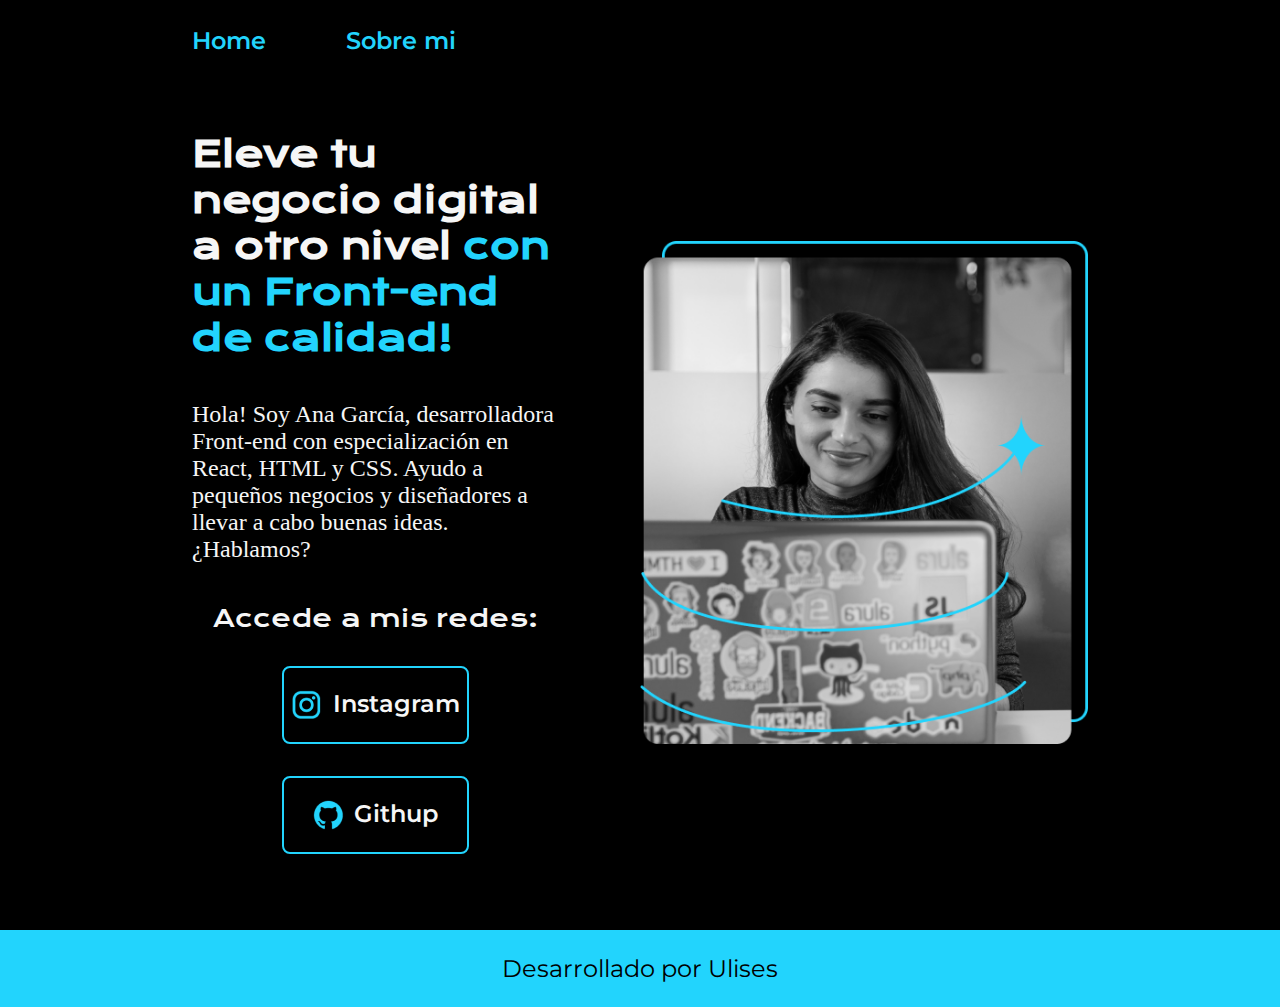
<file: index.html>
<!DOCTYPE html>
<html lang="es">
<head>
    <meta charset="UTF-8">
    <meta name="viewport" content="width=device-width, initial-scale=1.0">
    <title>Portafolio</title>
    <link rel="stylesheet" href="./styles/style.css"> 
</head>
<body>
    <header class="header">
        <nav class="header_menu">
            <a class="header_menu_link"href="index.html">Home</a>
            <a class="header_menu_link"href="about.html">Sobre mi</a>
        </nav>
    </header>
    <main class="presentacion">
      <section class="presentacion_contenido">
        <h1 class="presentacion_conteenido_titulo">
            Eleve tu negocio digital a otro nivel 
            <strong class="titulo-destaque">con un Front-end de calidad!</strong> 
        </h1>
            <p class="presentacion_contenido_texto"> Hola! Soy Ana García, 
            desarrolladora Front-end con 
            especialización en React, HTML y CSS. Ayudo a pequeños 
            negocios y diseñadores a llevar a cabo buenas ideas. 
            ¿Hablamos?
            </p>
            <div class="presentacion_enlace">
                <h2 class="presentacion_enlace_subtitulo">Accede a mis redes:</h2>
                <a class="presentacion_enlace_link" href="https://www.instagram.com/"> 
                    <img src="./assets/instagram.png">
                     Instagram</a>
                <a class="presentacion_enlace_link" href="https://github.com/"> 
                    <img src="./assets/github.png">
                     Githup
                </a>
            </div>
        </section>
        <img class="presentacion_imagen" src="Imagem.png" alt="Imagen de Ana Garcia trabajando">
    </main>
    <footer class="footer">
         <p> Desarrollado por Ulises</p>
    </footer>
    
</body>
</html>
</file>
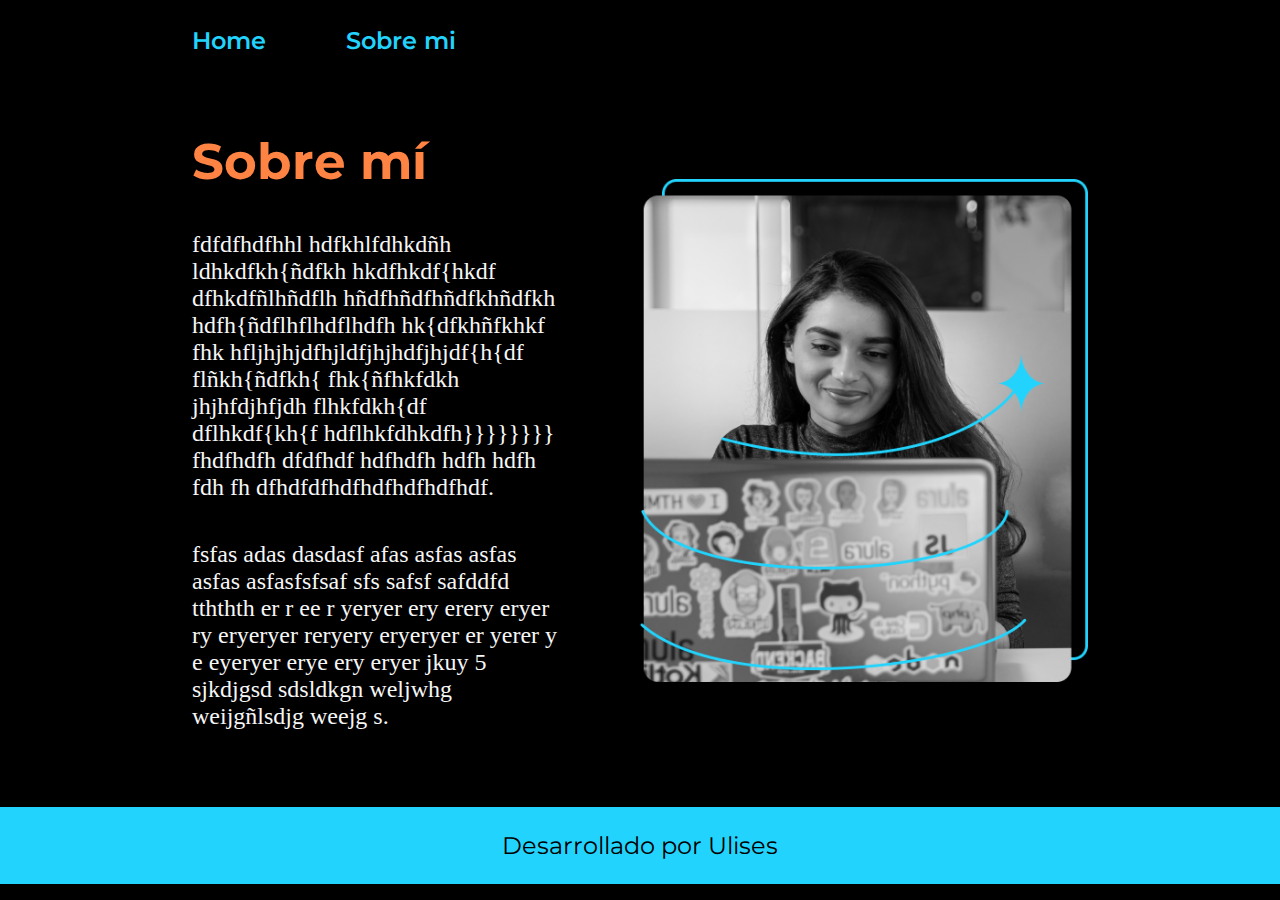
<file: about.html>
<!DOCTYPE html>
<html lang="es">
<head>
    <meta charset="UTF-8">
    <meta name="viewport" content="width=device-width, initial-scale=1.0">
    <title>Sobre mí</title>
    <link rel="stylesheet" href="./styles/style.css">
</head>
<body>
    <header class="header">
        <nav class="header_menu">
            <a class="header_menu_link"href="index.html">Home</a>
            <a class="header_menu_link"href="about.html">Sobre mi</a>
        </nav>
    </header>
    <main class="presentacion">
        <section class="presentacion_contenido">
            <h1 class="presentacion_contenido__titulo">Sobre mí</h1>
            <p class="presentacion_contenido_texto">fdfdfhdfhhl hdfkhlfdhkdñh ldhkdfkh{ñdfkh hkdfhkdf{hkdf dfhkdfñlhñdflh hñdfhñdfhñdfkhñdfkh hdfh{ñdflhflhdflhdfh hk{dfkhñfkhkf fhk
                hfljhjhjdfhjldfjhjhdfjhjdf{h{df flñkh{ñdfkh{ fhk{ñfhkfdkh jhjhfdjhfjdh flhkfdkh{df dflhkdf{kh{f hdflhkfdhkdfh}}}}}}}}
                fhdfhdfh dfdfhdf hdfhdfh hdfh hdfh fdh fh dfhdfdfhdfhdfhdfhdfhdf.</p>
            <p class="presentacion_contenido_texto">fsfas adas dasdasf afas asfas asfas asfas asfasfsfsaf sfs safsf safddfd tththth  er r ee r yeryer ery erery eryer ry eryeryer 
                reryery eryeryer er yerer y e eyeryer erye ery eryer jkuy 5 sjkdjgsd sdsldkgn weljwhg weijgñlsdjg weejg s.</p>

        </section>
        <img class="presentacion_imagen" src="Imagem.png" alt="Imagen de Ana Garcia trabajando">
    </main>
    <footer class="footer">
        <p> Desarrollado por Ulises</p>
   </footer>
</body>
</html>
</file>
<file: styles/style.css>
@import url('https://fonts.googleapis.com/css2?family=Krona+One&display=swap');
@import url('https://fonts.googleapis.com/css2?family=Krona+One&family=Montserrat:ital,wght@0,100..900;1,100..900&display=swap');

:root{
    --color-primario:#000;
    --color-secundario: #f6f6f6;
    --color-terciario: #22d4fd;
    --color-cuartario: #272727;

    --fuente-montserrat:"Montserrat", sans-serif;
    --fuente-krona:"Krona One", sans-serif;
}

*{
    padding: 0;
    margin: 0;
}

body { 
    background-color:var(--color-primario);
    color:var(--color-secundario);
    box-sizing: border-box;
}

.header{
    padding: 2% 0% 0% 15%;

}

.header_menu{
    display: flex;
    gap: 5rem;

}

.header_menu_link{
    font-family:var(--fuente-montserrat);
    font-size: 1.5rem;
    font-weight: 600;
    color: var(--color-terciario);
    text-decoration: none;
}


.presentacion{
    display: flex;
    align-items: center;
    padding: 6% 15%; 
    justify-content: space-between;
    gap: 82px;
    
}

.presentacion_contenido{
    width: 50%;
    display: flex;
    flex-direction: column;
    gap: 2.5rem;
}

.presentacion_conteenido_titulo{
    font-size: 2.25rem;
    font-family:var(--fuente-krona);
}

.presentacion_contenido__titulo{
    font-family: var(--fuente-montserrat);
    font-size: 3.1rem;
    color:#FF8343;
}


.titulo-destaque{
    color:#22D4FD}

.presentacion_contenido_texto{
   font-size:1.5rem;ge
   font-family: var(--fuente-krona); 
}

.presentacion_enlace{
    display: flex;
    justify-content: space-between;
    flex-direction: column;
    align-items: center;
    gap: 2rem;

}

.presentacion_enlace_subtitulo{
    font-family:var(--fuente-krona);
    font-size: 1.5rem;
    font-weight: 400;

}

.presentacion_enlace_link{
    width: 50%;
    text-align: center;
    padding: 1.3rem 0;
    border-radius: 0.5rem;
    font-family:var(--fuente-montserrat);
    font-size: 1.5rem;
    font-weight: 600;
    text-decoration: none;
    color:var(--color-secundario);
    border: 2px solid var(--color-terciario);
    display: flex;
    justify-content: center;
    gap: 0.6rem;

}

.presentacion_enlace_link:hover{
    background-color:var(--color-cuartario);
}

.presentacion_imagen{
    width: 50%;

}

.footer{
    background-color:var(--color-terciario);
    padding: 1.5rem;
    color:var(--color-primario) ;
    text-align: center;
    font-family:var(--fuente-montserrat);
    font-size: 1.5rem;
    font-weight: 400;

}

@media (max-width: 1000px){

    .header{
        padding: 10%;
    }

    .header_menu{
        justify-content: center;
    }

    .presentacion{
        flex-direction: column-reverse; 
        padding: 5%;
    }

    .presentacion_contenido{
        width: auto;
    }
}
</file>
